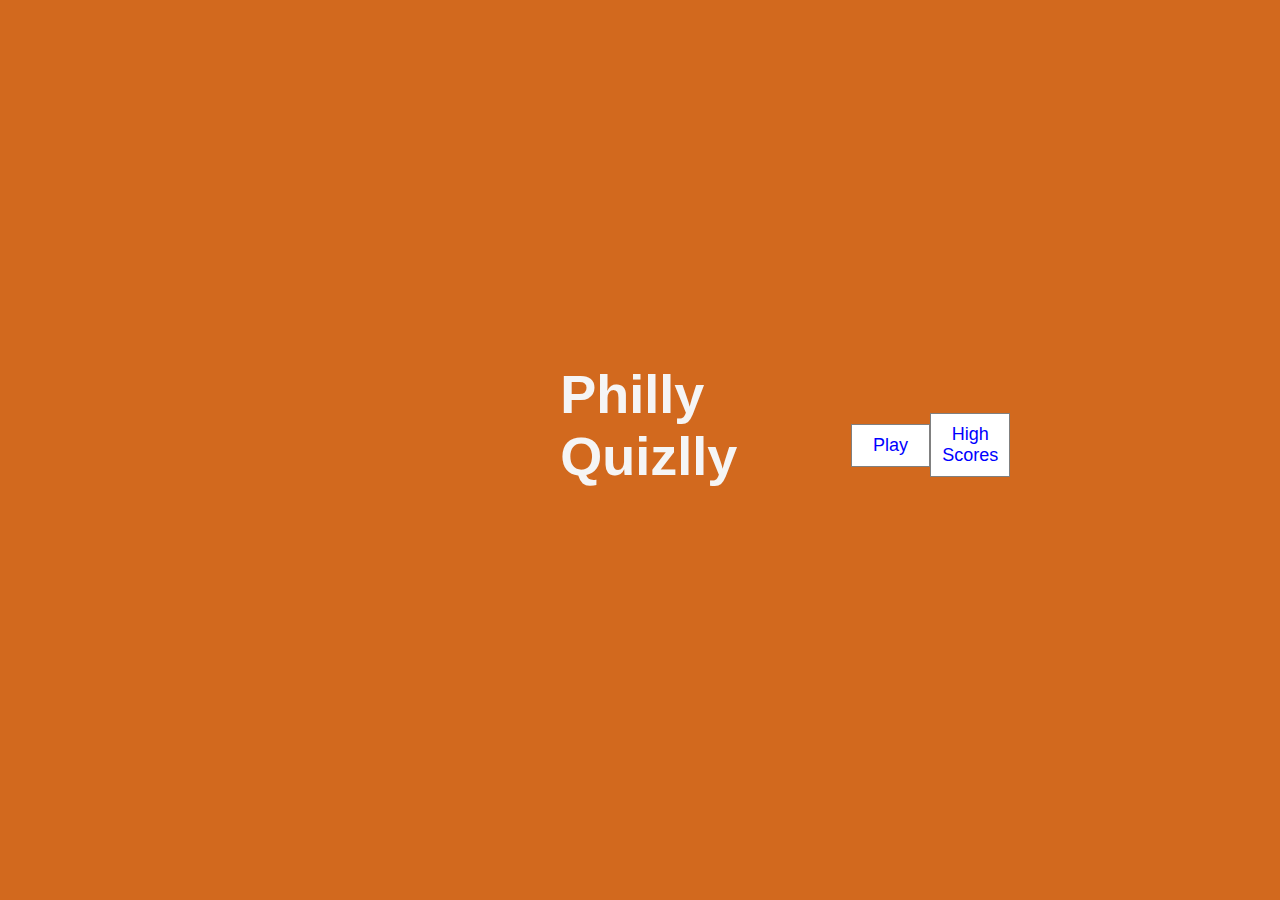
<file: index.html>
<!DOCTYPE html>
<html lang="en">
<head>
    <link rel="stylesheet" href="styles.css">
    <meta charset="UTF-8">
    <meta name="viewport" content="width=device-width, initial-scale=1.0">
    <meta http-equiv="X-UA-Compatible" content="ie=edge">
    <script src="https://ajax.googleapis.com/ajax/libs/jquery/3.4.1/jquery.min.js"></script>
    <script src = "game.js"></script>
    <title>Quiz App</title>
<head>
    <body>
        <div class ="container">
          <div id="home" class="flex-center flex-column"></div>
                <h1>Philly Quizlly</h1>
                <a class="btn" href = "/game.html">Play</a>
                <a class="btn" href = "/highscores.html">High Scores</a>
            </div>
        </div>
    </body>
</head>
</file>
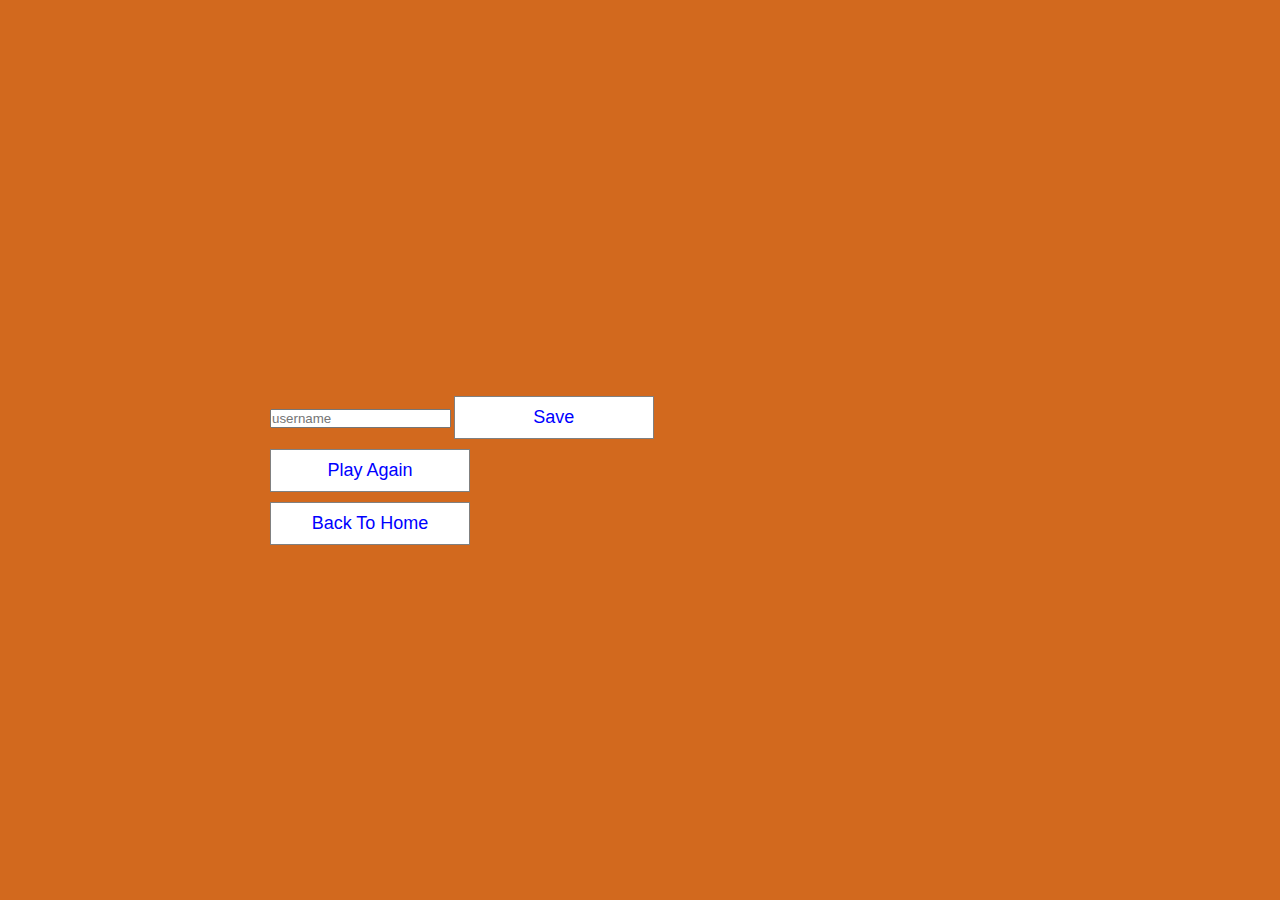
<file: end.html>
<!DOCTYPE html>
<html lang="en">
<head>
    <meta charset="UTF-8">
    <meta name="viewport" content="width=device-width, initial-scale=1.0">
    <meta http-equiv="X-UA-Compatible" content="ie=edge">
    <title>Congratulations!</title>
    <link rel="stylesheet" href="styles.css"/>
    <link rel="stylesheet" href="game.css"/>
</head>
<body>
    <div class="container">
        <div id ="end" class= "justify-center flex-column">
            <h1 id = "finalScore"></h1>
            <form>
                <input type = "text" name = "username" id = "username" placeholder = "username"/>
                <button type = "submit" class = "btn" id = "saveScoreButton" 
                onclick = "saveHighScore(event)" disabled>  Save </button>
            </form>
            
            <a class = "btn" href = "/game.html"> Play Again</a>
            <a class = "btn" href = "/"> Back To Home </a>
    </div>
    </div>
    <script src ="end.js"></script>        
</body>
</html>
</file>
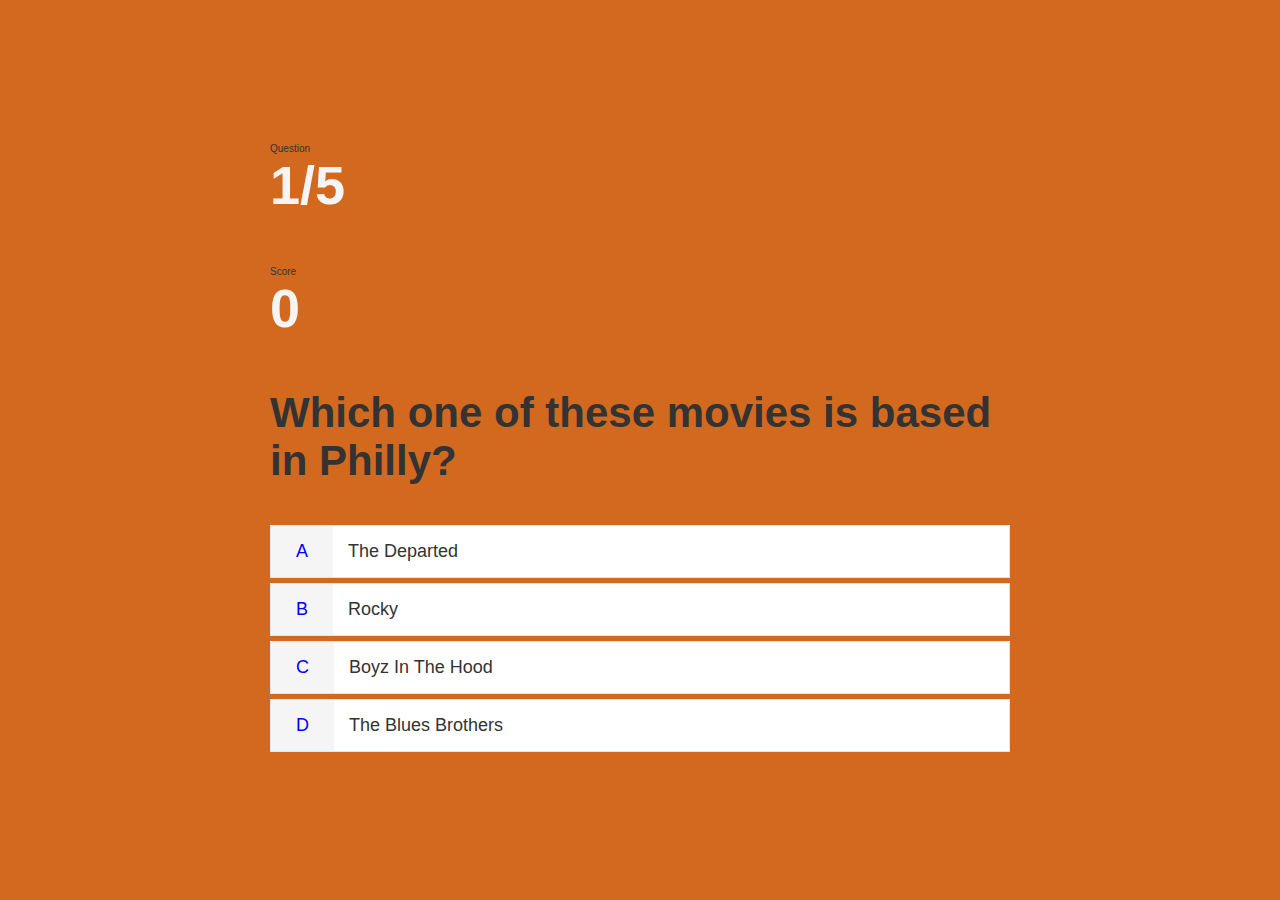
<file: game.html>
<!DOCTYPE html>
<html lang="en">
<head>
    <meta charset="UTF-8">
    <name="viewport" content="width=device-width, initial-scale=1.0">
    <meta http-equiv="X-UA-Compatible" content="ie=edge">
    <title>Philly Quizzly - Play</title>
    <link rel="stylesheet" href="styles.css">
    <link rel="stylesheet" href="game.css">
    <script src="https://ajax.googleapis.com/ajax/libs/jquery/3.4.1/jquery.min.js"></script>
    
    
    
</head>
<body> 
    <div class="container">
        <div id ="game" class="justify-center flex-column">
            <div id = "hud">
                <div id = "hud-item">
                    <p class="hud-prefix">
                        Question
                    </p>
                    <h1 class="hud-main-text" id="questionCounter">
                        
                    </h1>
                </div>
                <div id = "hud-item">
                    <p class="hud-prefix">
                        Score
                    </p>
                    <h1 class="hud-main-text" id="score"> 
                        0
                    </h1>
                </div>
            </div>
            <h2 id = "question">In what year was the City of Philadelphia Founded?</h2>
            <div class="choice-container">
                <p class="choice-prefix">A</p>
                <p class="choice-text" data-number="1">Choice 1</p>
            </div>
            <div class="choice-container">
                <p class="choice-prefix">B</p>
                <p class="choice-text" data-number="2">Choice 2</p>
            </div>
            <div class="choice-container">
                <p class="choice-prefix">C</p>
                <p class="choice-text" data-number="3">Choice 3</p>
            </div>
            <div class="choice-container">
                <p class="choice-prefix">D</p>
                <p class="choice-text" data-number="4">Choice 4</p>
            </div>
        </div>
    </div>
    <script src= "game.js"></script>
 </body>
</html>
</file>
<file: styles.css>
:root{
    background-color: chocolate;
    font-size: 62.5%;
}

*{
    box-sizing: border-box;
    font-family: Arial, Helvetica, sans-serif;
    margin: 0;
    padding: 0;
    color: #333;
}

h1,
h2,
h3,
h4{
    margin-bottom: 1rem;
}

h1 {
    font-size: 5.4rem;
    color: whitesmoke;
    margin-bottom: 5rem;
}

h1 > span {
    font-size: 2.4rem;
    font-weight: 500;
}

h2 {
    font-size: 4.2rem;
    margin-bottom: 4rem;
    font-weight: 700;
}

h3 {
    font-size: 2.8rem;
    font-weight: 500;
}

.container {
    width: 100vw;
    height: 100vh;
    display: flex;
    justify-content: center;
    align-items: center;
    max-width: 80rem;
    margin: 0 auto;
    padding: 3rem
}

.container > * {
    width: 100%;
}

.flex-column {
    display: flex;
    flex-direction: column;
}

.flex-center {
    justify-content: center;
    align-items: center;
}

.justify-center {
    justify-content: center;
}

.text-center {
    text-align: center;
}

.hidden {
    display: none;
}

.btn {
    font-size: 1.8rem;
    padding: 1rem 0;
    width: 20rem;
    text-align: center;
    border: 0.1rem solid gray;
    margin-bottom: 1rem;
    text-decoration: none;
    color: blue;
    background-color: white;
}

.btn:hover {
    cursor: pointer;
    box-shadow: 0 0.4rem 1.4rem 0 gray;
    transform: translateY(-0.01rem);
    transition: transform 150ms;
}

.btn[disabled]:hover {
    cursor: not-allowed;
    box-shadow: none;
    transform: none;
}
</file>
<file: game.css>
.choice-container{
    display: flex;
    margin-bottom: 0.5rem;
    width: 100%;
    font-size: 1.8rem;
    border: 0.1rem solid rgb(86,165,235, 0.25);
    background-color: white;
}

.choice-container:hover{
    cursor: pointer;
    box-shadow: 0 0.4rem 1.4rem 0 gray;
    transform: translateY(-0.01rem);
    transition: transform 150ms;

}

.choice-prefix{
    padding: 1.5rem 2.5rem;
    background-color: whitesmoke;
    color: blue;
}

.choice-text{
    padding: 1.5rem;
    width: 100%;
}

.correct {
    background-color: green;
}

.incorrect {
    background-color: red;
}
</file>
